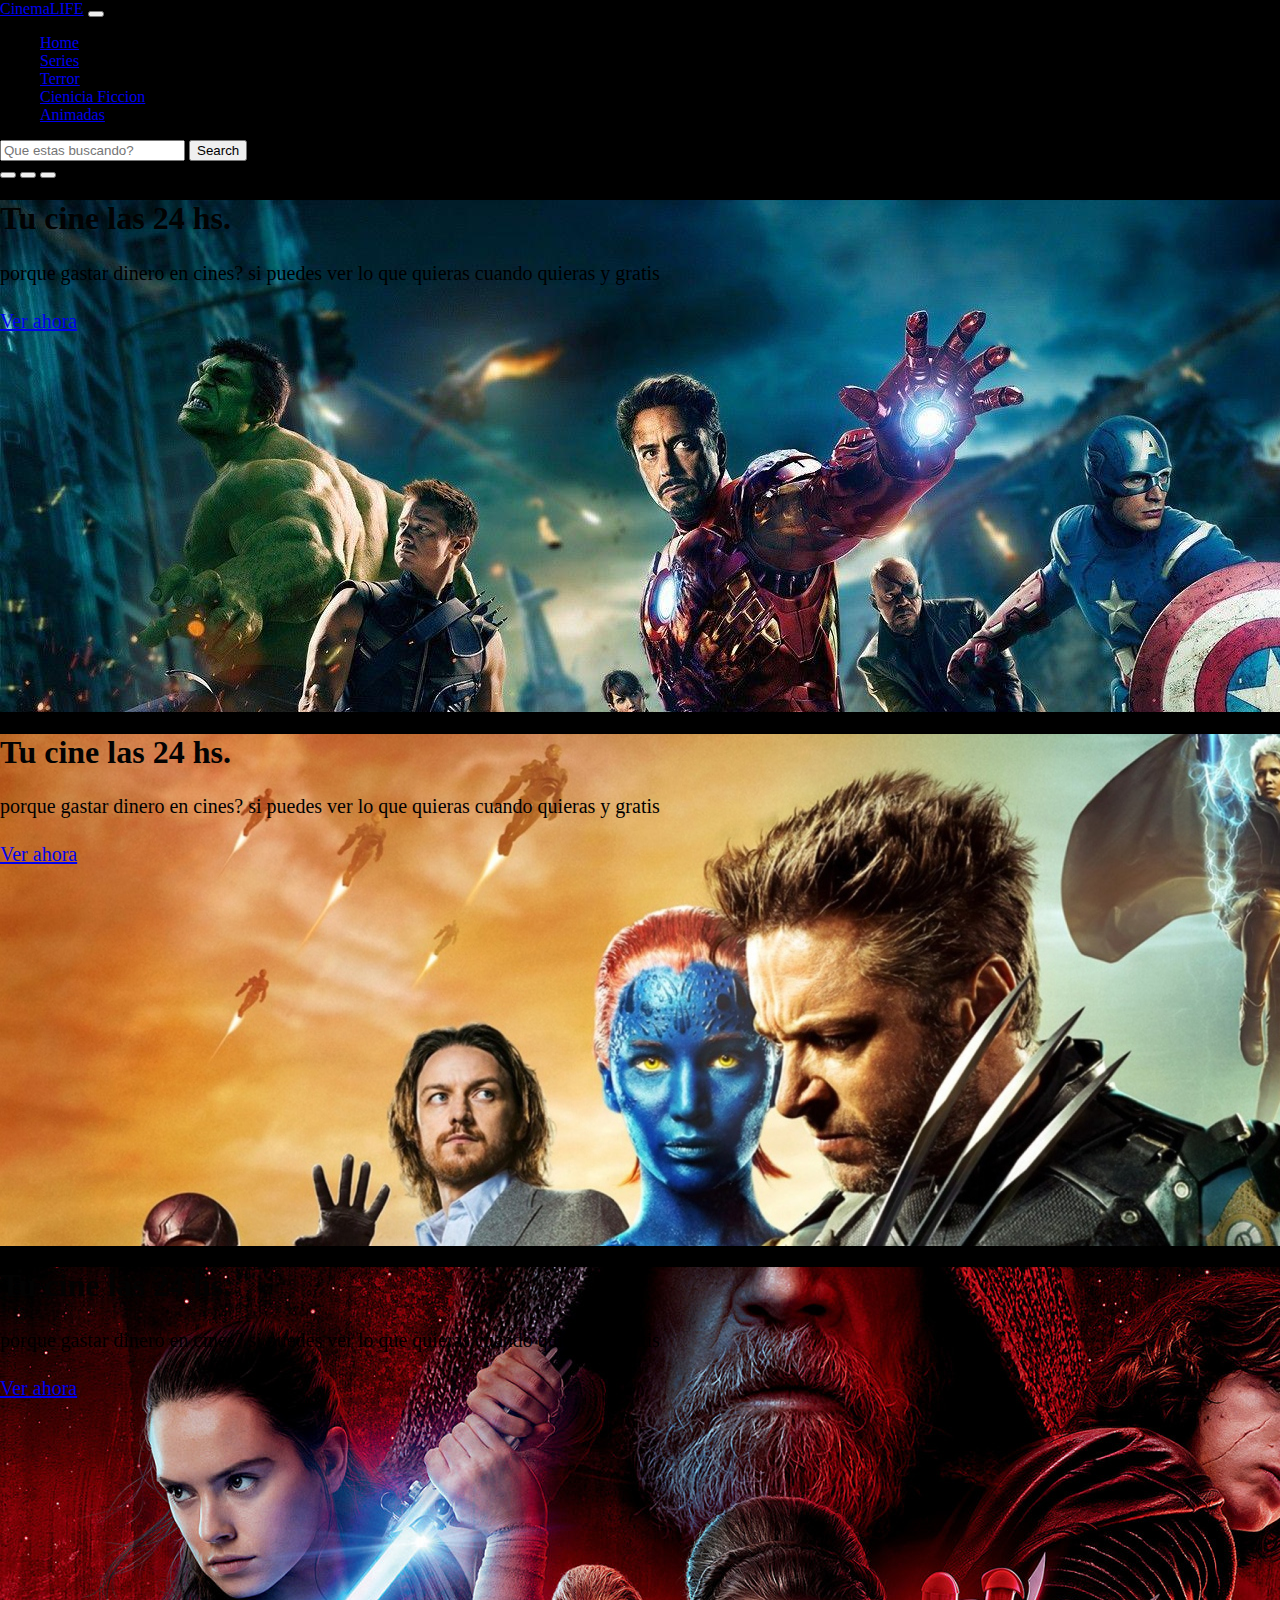
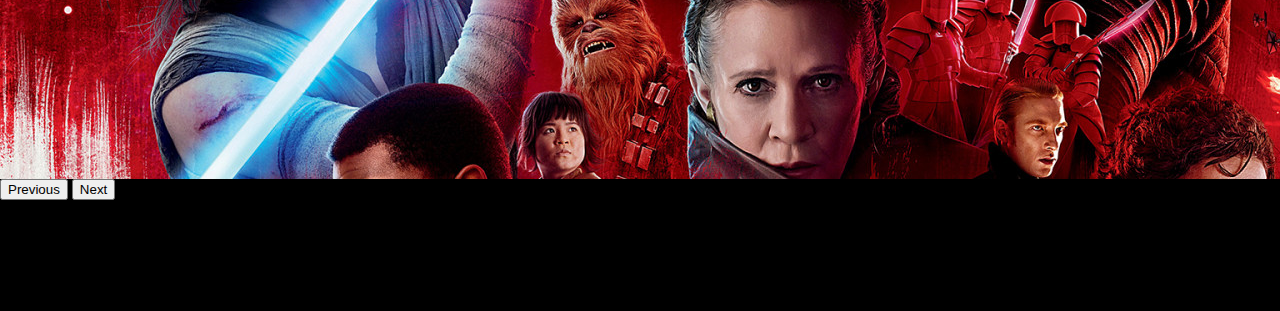
<file: index.html>
<!DOCTYPE html>
<html lang="en">

<head>
  <meta charset="UTF-8">
  <meta http-equiv="X-UA-Compatible" content="IE=edge">
  <meta name="viewport" content="width=device-width, initial-scale=1.0">
  <link rel="stylesheet" href="https://cdnjs.cloudflare.com/ajax/libs/font-awesome/5.15.2/css/all.min.css">
  <link href="https://cdn.jsdelivr.net/npm/bootstrap@5.0.0-beta3/dist/css/bootstrap.min.css" rel="stylesheet"
    integrity="sha384-eOJMYsd53ii+scO/bJGFsiCZc+5NDVN2yr8+0RDqr0Ql0h+rP48ckxlpbzKgwra6" crossorigin="anonymous">
  <link rel="stylesheet" href="./style.css">

  <title>APP DE PELICULAS</title>
</head>

<body class="bg-dark">

  <div class="error-container"></div>

  <div class="error"></div>
  <nav class="navbar navbar-expand-lg navbar-dark bg-dark">
    <div class="container-fluid">
      <a class="navbar-brand  logo" href="#">CinemaLIFE</a>
      <button class="navbar-toggler" type="button" data-bs-toggle="collapse" data-bs-target="#navbarScroll"
        aria-controls="navbarScroll" aria-expanded="false" aria-label="Toggle navigation">
        <span class="navbar-toggler-icon"></span>
      </button>
      <div class="collapse navbar-collapse" id="navbarScroll">
        <ul class="navbar-nav me-auto my-2 my-lg-0 navbar-nav-scroll" style="--bs-scroll-height: 100px;">
          <li class="nav-item">
            <a class="nav-link active" aria-current="page" href="index.html">Home</a>
          </li>
          <li class="nav-item">
            <a class="nav-link active" aria-current="page" target="_blank" href="pages/series.html">Series</a>
          </li>
          <li class="nav-item">
            <a class="nav-link active" aria-current="page" target="_blank" href="pages/terror.html">Terror</a>
          </li>
          <li class="nav-item">
            <a class="nav-link active" aria-current="page" target="_blank" href="pages/ficcion.html">Cienicia Ficcion
              
            </a>
          </li>
          <li class="nav-item">
            <a class="nav-link active" aria-current="page" target="_blank" href="pages/animadas.html">Animadas</a>
          </li>
        </ul>
        <form class="d-flex">
          <input class="form-control me-2 my-input" type="search" placeholder="Que estas buscando?" aria-label="Search">
          <button class="btn btn-success btn-search as" type="submit">Search</button>
        </form>
      </div>
    </div>
  </nav>
  <div id="myCarousel" class="carousel slide mb-4" data-bs-ride="carousel">
    <div class="carousel-indicators">
      <button type="button" data-bs-target="#myCarousel" data-bs-slide-to="0" class="active" aria-current="true"
        aria-label="Slide 1"></button>
      <button type="button" data-bs-target="#myCarousel" data-bs-slide-to="1" aria-label="Slide 2"></button>
      <button type="button" data-bs-target="#myCarousel" data-bs-slide-to="2" aria-label="Slide 3"></button>
    </div>
    <div class="carousel-inner">
      <div class="carousel-item active" style="background-image: url('img/Avengers.jpg');">
        <div class="container carousel-info"></div>
      </div>
      <div class="carousel-item" style="background-image: url('./img/Aquaman.jpg');">
        <div class="container carousel-info"></div>
      </div>
      <div class="carousel-item" style="background-image: url('./img/oblivion.jpg');">
        <div class="container carousel-info"></div>
      </div>
    </div>
    <button class="carousel-control-prev" type="button" data-bs-target="#myCarousel" data-bs-slide="prev">
      <span class="carousel-control-prev-icon" aria-hidden="true"></span>
      <span class="visually-hidden">Previous</span>
    </button>
    <button class="carousel-control-next" type="button" data-bs-target="#myCarousel" data-bs-slide="next">
      <span class="carousel-control-next-icon" aria-hidden="true"></span>
      <span class="visually-hidden">Next</span>
    </button>
  </div>
  <div class="cards-container">
    <h2 class="text-center text-light mb-4">Bienvenido a CinemaLIFE</h2>
    
    <div class="container-fluid">
      <div class="row new-row mt-1 mb-1"></div>
      <div class="row default-row mt-1 mb-1" id="row-1"></div>
      <div class="row default-row mt-1 mb-1" id="row-2"></div>
    </div>
  </div>

  <template class="carousel-template">
    <div class="carousel-caption text-start">
      <h1>Tu cine las 24 hs.</h1>
      <p>porque gastar dinero en cines? si puedes ver lo que quieras cuando quieras y gratis</p>
      <p><a class="btn btn-lg btn-primary" href="#">Ver ahora</a></p>
    </div>
  </template>

  <template class="error-template">
    <div class="alert alert-danger alert-error mb-0 alert-dismissible fade show" role="alert">
      <button type="button" class="btn-close" data-bs-dismiss="alert" aria-label="Close"></button>
    </div>
  </template>

  <template class="card-template">
    <div class="col-xs-6 col-sm-6 col-md-4 col-lg-3 col-xxl mb-lg-2 mb-sm-2">
      <div class="card border-secondary">
        <img class="card-img-top img-test" alt="...">
        <div class="card-body bg-dark text-white">
          <h5 class="card-title">Card title</h5>
          <p class="card-text">VER PELICULAS Y SERIES ONLINE EN ALTA DEFINICION</p>
          <a href="#" class="btn btn-light">Ver ahora</a>
        </div>
      </div>
    </div>
  </template>

  <script src="https://cdn.jsdelivr.net/npm/bootstrap@5.0.0-beta3/dist/js/bootstrap.bundle.min.js"
    integrity="sha384-JEW9xMcG8R+pH31jmWH6WWP0WintQrMb4s7ZOdauHnUtxwoG2vI5DkLtS3qm9Ekf"
    crossorigin="anonymous"></script>
  <script src="./js/index.js" type="module"></script>
</body>

</html>
</file>
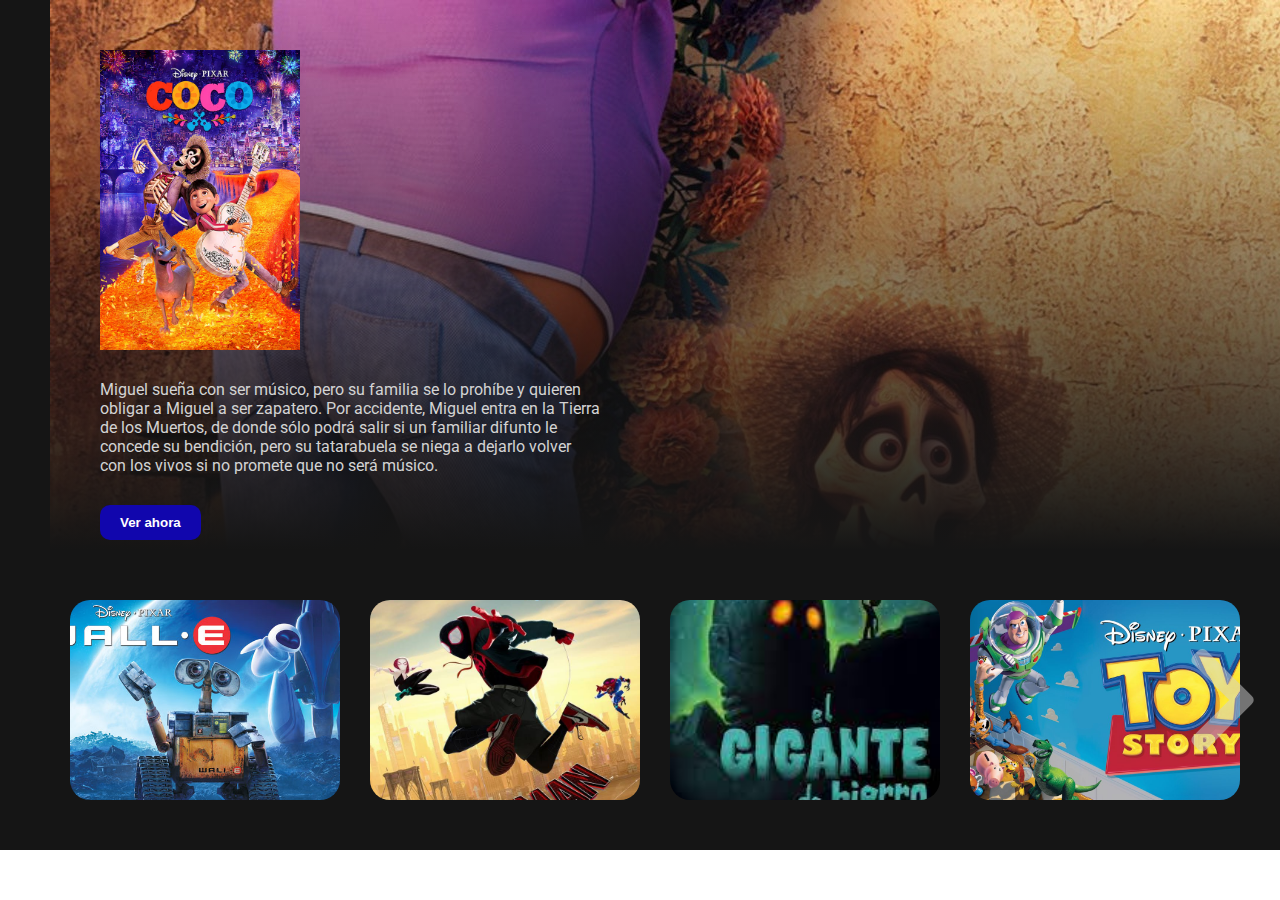
<file: pages/animadas.html>
<html lang="en">

<head>
    <meta charset="UTF-8">
    <meta http-equiv="X-UA-Compatible" content="IE=edge">
    <meta name="viewport" content="width=device-width, initial-scale=1.0">
    <link rel="stylesheet" href="estilo.css">
    <link
        href="https://fonts.googleapis.com/css2?family=Roboto:wght@100;300;400;500;700;900&family=Sen:wght@400;700;800&display=swap"
        rel="stylesheet">
    <link rel="stylesheet" href="https://cdnjs.cloudflare.com/ajax/libs/font-awesome/5.15.2/css/all.min.css">
    <title>ANIMADAS</title>
</head>

<body>
    <div class="container">
        <div class="content-container">
            <div class="featured-content"
                style="background: linear-gradient(to bottom, rgba(0,0,0,0), #151515), url('img/coco.jpg');">
                <img class="featured-title" src="img/coco1.webp" alt="">
                <p class="featured-desc">Miguel sueña con ser músico, pero su familia se lo prohíbe y quieren obligar a Miguel a ser zapatero. Por accidente, Miguel entra en la Tierra de los Muertos, de donde sólo podrá salir si un familiar difunto le concede su bendición, pero su tatarabuela se niega a dejarlo volver con los vivos si no promete que no será músico.</p>
                <button class="featured-button">Ver ahora</button>
            </div>
            <div class="movie-list-container">
                
                <div class="movie-list-wrapper">
                    <div class="movie-list">
                        <div class="movie-list-item">
                            <img class="movie-list-item-img" src="img/wally.jpg" alt="">
                            <span class="movie-list-item-title">Wall-e</span>
                            <p class="movie-list-item-desc">Tras cientos de años haciendo aquello para lo que fue construido: limpiar el planeta de basura, el pequeño robot Wall-e tiene una nueva misión cuando conoce a Eva.</p>
                            <button class="movie-list-item-button">Ver ahora</button>
                        </div>
                        <div class="movie-list-item">
                            <img class="movie-list-item-img" src="img/spidrman.jfif" alt="">
                            <span class="movie-list-item-title">Spiderman </span>
                            <p class="movie-list-item-desc">Luego de ser mordido por una araña radioactiva, el joven Miles Morales desarrolla misteriosos poderes que lo transforman en el Hombre Araña.</p>
                            <button class="movie-list-item-button">Ver ahora</button>
                        </div>
                        <div class="movie-list-item">
                            <img class="movie-list-item-img" src="img/hierro.jfif" alt="">
                            <span class="movie-list-item-title">Gigante de hierro</span>
                            <p class="movie-list-item-desc">Un malévolo agente gubernamental amenaza con destruir la amistad entre un chico y un robot alienígena gigante en Maine en 1957.</p>
                            <button class="movie-list-item-button">Ver ahora</button>
                        </div>
                        <div class="movie-list-item">
                            <img class="movie-list-item-img" src="img/toy.jpg" alt="">
                            <span class="movie-list-item-title">Toy story</span>
                            <p class="movie-list-item-desc">Los juguetes de Andy, un niño de seis años, temen que un nuevo regalo les sustituya en el corazón de su dueño. </p>
                            <button class="movie-list-item-button">Ver ahora</button>
                        </div>
                        <div class="movie-list-item">
                            <img class="movie-list-item-img" src="img/rey.jfif" alt="">
                            <span class="movie-list-item-title">El Rey leon</span>
                            <p class="movie-list-item-desc">Tras la muerte de su padre, Simba deberá enfrentarse a su tío para recuperar el trono de Rey de la Selva. Timón y Pumba le acompañarán en su misión.                            </p>
                            <button class="movie-list-item-button">Ver ahora</button>
                        </div>
                    </div>
                    <i class="fas fa-chevron-right arrow"></i>
    <script src="app.js"></script>
</body>

</html>
</file>
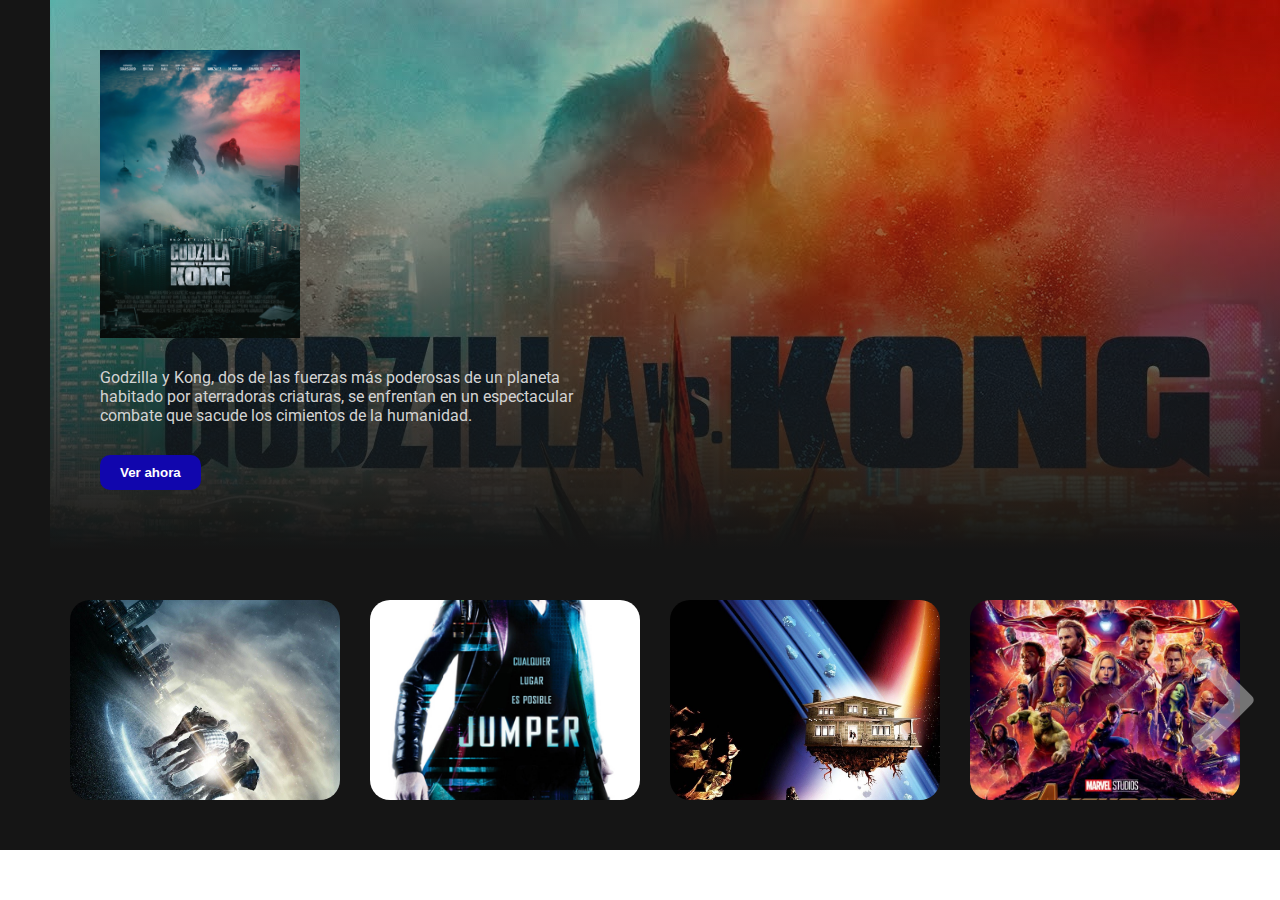
<file: pages/ficcion.html>
<html lang="en">

<head>
    <meta charset="UTF-8">
    <meta http-equiv="X-UA-Compatible" content="IE=edge">
    <meta name="viewport" content="width=device-width, initial-scale=1.0">
    <link rel="stylesheet" href="estilo.css">
    <link
        href="https://fonts.googleapis.com/css2?family=Roboto:wght@100;300;400;500;700;900&family=Sen:wght@400;700;800&display=swap"
        rel="stylesheet">
    <link rel="stylesheet" href="https://cdnjs.cloudflare.com/ajax/libs/font-awesome/5.15.2/css/all.min.css">
    <title>CIENCIA FICCION</title>
</head>

<body>
    <div class="container">
        <div class="content-container">
            <div class="featured-content"
                style="background: linear-gradient(to bottom, rgba(0,0,0,0), #151515), url('img/maxresdefault.jpg');">
                <img class="featured-title" src="img/3097205.jpg" alt="">
                <p class="featured-desc">Godzilla y Kong, dos de las fuerzas más poderosas de un planeta habitado por aterradoras criaturas, se enfrentan en un espectacular combate que sacude los cimientos de la humanidad.</p>
                <button class="featured-button">Ver ahora</button>
            </div>
            <div class="movie-list-container">
                
                <div class="movie-list-wrapper">
                    <div class="movie-list">
                        <div class="movie-list-item">
                            <img class="movie-list-item-img" src="img/ayer.jfif" alt="">
                            <span class="movie-list-item-title">Project Almanac
                            </span>
                            <p class="movie-list-item-desc">Gracias a un sorprendente descubrimiento, un grupo de amigos construyen una máquina del tiempo y comienzan a viajar al pasado alterando, poco a poco, el curso del futuro.</p>
                            <button class="movie-list-item-button">Ver ahora</button>
                        </div>
                        <div class="movie-list-item">
                            <img class="movie-list-item-img" src="img/jumper.jpg" alt="">
                            <span class="movie-list-item-title">Jumper</span>
                            <p class="movie-list-item-desc">David Rice es un joven que tiene el misterioso poder de teletransportarse a cualquier lugar del mundo. Por esta razón, será perseguido por una organización secreta cuya misión es acabar con todos aquellos que posean esta habilidad.</p>
                            <button class="movie-list-item-button">Ver ahora</button>
                        </div>
                        <div class="movie-list-item">
                            <img class="movie-list-item-img" src="img/zathura.jfif" alt="">
                            <span class="movie-list-item-title">Zathura </span>
                            <p class="movie-list-item-desc">Dos hermanos encuentran un juego de mesa llamado Zathura. Danny empieza a jugar solo y, desde la primera jugada, se da cuenta de que no es un juego de mesa normal.</p>
                            <button class="movie-list-item-button">Ver ahora</button>
                        </div>
                        <div class="movie-list-item">
                            <img class="movie-list-item-img" src="img/avengers.jfif" alt="">
                            <span class="movie-list-item-title">Avengers</span>
                            <p class="movie-list-item-desc">Los superhéroes se alían para vencer al poderoso Thanos, el peor enemigo al que se han enfrentado. Si Thanos logra reunir las seis gemas del infinito: poder, tiempo, alma, realidad, mente y espacio, nadie podrá detenerlo. </p>
                            <button class="movie-list-item-button">Ver ahora</button>
                        </div>
                        <div class="movie-list-item">
                            <img class="movie-list-item-img" src="img/alien.jfif" alt="">
                            <span class="movie-list-item-title">Alien</span>
                            <p class="movie-list-item-desc">Tras acudir a una llamada de ayuda, la tripulación (Tom Skerritt, Sigourney Weaver, John Hurt) encuentra una voraz y horrible criatura abordo de una nave espacial.</p>
                            <button class="movie-list-item-button">Ver ahora</button>
                        </div>
                    </div>
                    <i class="fas fa-chevron-right arrow"></i>
    <script src="app.js"></script>
</body>

</html>
</file>
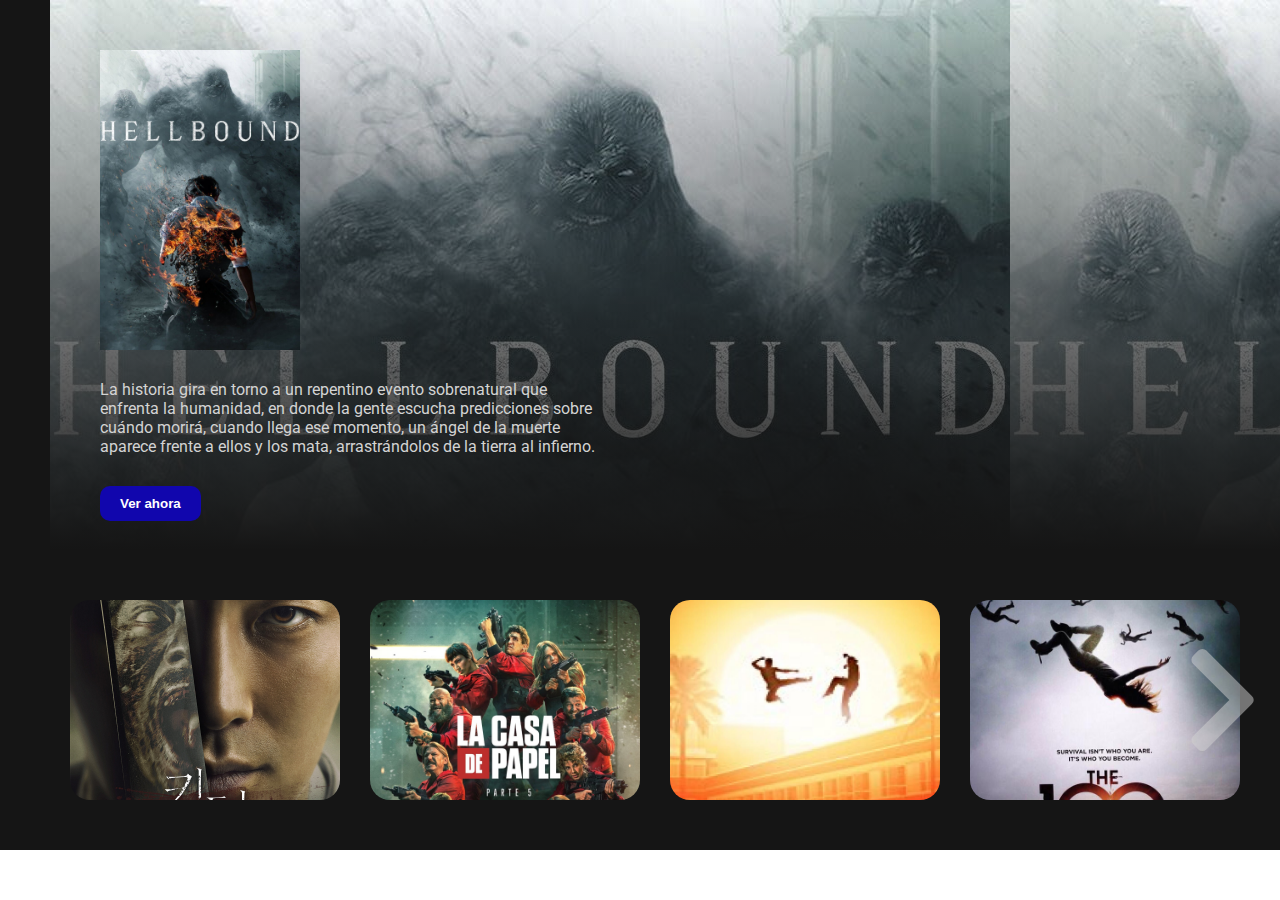
<file: pages/series.html>
<html lang="en">

<head>
    <meta charset="UTF-8">
    <meta http-equiv="X-UA-Compatible" content="IE=edge">
    <meta name="viewport" content="width=device-width, initial-scale=1.0">
    <link rel="stylesheet" href="estilo.css">
    <link
        href="https://fonts.googleapis.com/css2?family=Roboto:wght@100;300;400;500;700;900&family=Sen:wght@400;700;800&display=swap"
        rel="stylesheet">
    <link rel="stylesheet" href="https://cdnjs.cloudflare.com/ajax/libs/font-awesome/5.15.2/css/all.min.css">
    <title>SERIES</title>
</head>

<body>
    <div class="container">
        <div class="content-container">
            <div class="featured-content"
                style="background: linear-gradient(to bottom, rgba(0,0,0,0), #151515), url('img/series.jfif');">
                <img class="featured-title" src="img/series.jfif" alt="">
                <p class="featured-desc">La historia gira en torno a un repentino evento sobrenatural que enfrenta la humanidad, en donde la gente escucha predicciones sobre cuándo morirá, 
                    cuando llega ese momento, un ángel de la muerte aparece frente a ellos y los mata, arrastrándolos de la tierra al infierno.</p>
                <button class="featured-button">Ver ahora</button>
            </div>
            <div class="movie-list-container">
                
                <div class="movie-list-wrapper">
                    <div class="movie-list">
                        <div class="movie-list-item">
                            <img class="movie-list-item-img" src="img/kingdom.jpg" alt="">
                            <span class="movie-list-item-title">Kingdom</span>
                            <p class="movie-list-item-desc">Extraños rumores sobre un rey enfermo se apoderan de un reino mientras una misteriosa plaga comienza a extenderse.</p>
                            <button class="movie-list-item-button">Ver ahora</button>
                        </div>
                        <div class="movie-list-item">
                            <img class="movie-list-item-img" src="img/lacasadepapel.jpeg" alt="">
                            <span class="movie-list-item-title">La casa de papel</span>
                            <p class="movie-list-item-desc">Una banda organizada de ladrones se propone cometer el atraco del siglo en la Fábrica Nacional de Moneda y Timbre.</p>
                            <button class="movie-list-item-button">Ver ahora</button>
                        </div>
                        <div class="movie-list-item">
                            <img class="movie-list-item-img" src="img/cobra-kai.jpg" alt="">
                            <span class="movie-list-item-title">Cobra Kai</span>
                            <p class="movie-list-item-desc">Treinta y cuatro años después de los eventos del torneo de karate All Valley de 1984, Johnny Lawrence busca la redención al abrir un dojo Cobra Kai.</p>
                            <button class="movie-list-item-button">Ver ahora</button>
                        </div>
                        <div class="movie-list-item">
                            <img class="movie-list-item-img" src="img/the 100.jpg" alt="">
                            <span class="movie-list-item-title">The 100</span>
                            <p class="movie-list-item-desc">Un apocalipsis nuclear destruye la vida humana en la Tierra. Los únicos supervivientes son los habitantes de las estaciones espaciales internacionales. </p>
                            <button class="movie-list-item-button">Ver ahora</button>
                        </div>
                        <div class="movie-list-item">
                            <img class="movie-list-item-img" src="img/AQUINO.jpg" alt="">
                            <span class="movie-list-item-title">AQNQV</span>
                            <p class="movie-list-item-desc">Comedia que se basa en las aventuras y desventuras que surgen en una loca comunidad de vecinos que viven en un pequeño edificio de tres pisos de la calle Desengaño 21.</p>
                            <button class="movie-list-item-button">Ver ahora</button>
                        </div>
                    </div>
                    <i class="fas fa-chevron-right arrow"></i>
    <script src="app.js"></script>
</body>

</html>
</file>
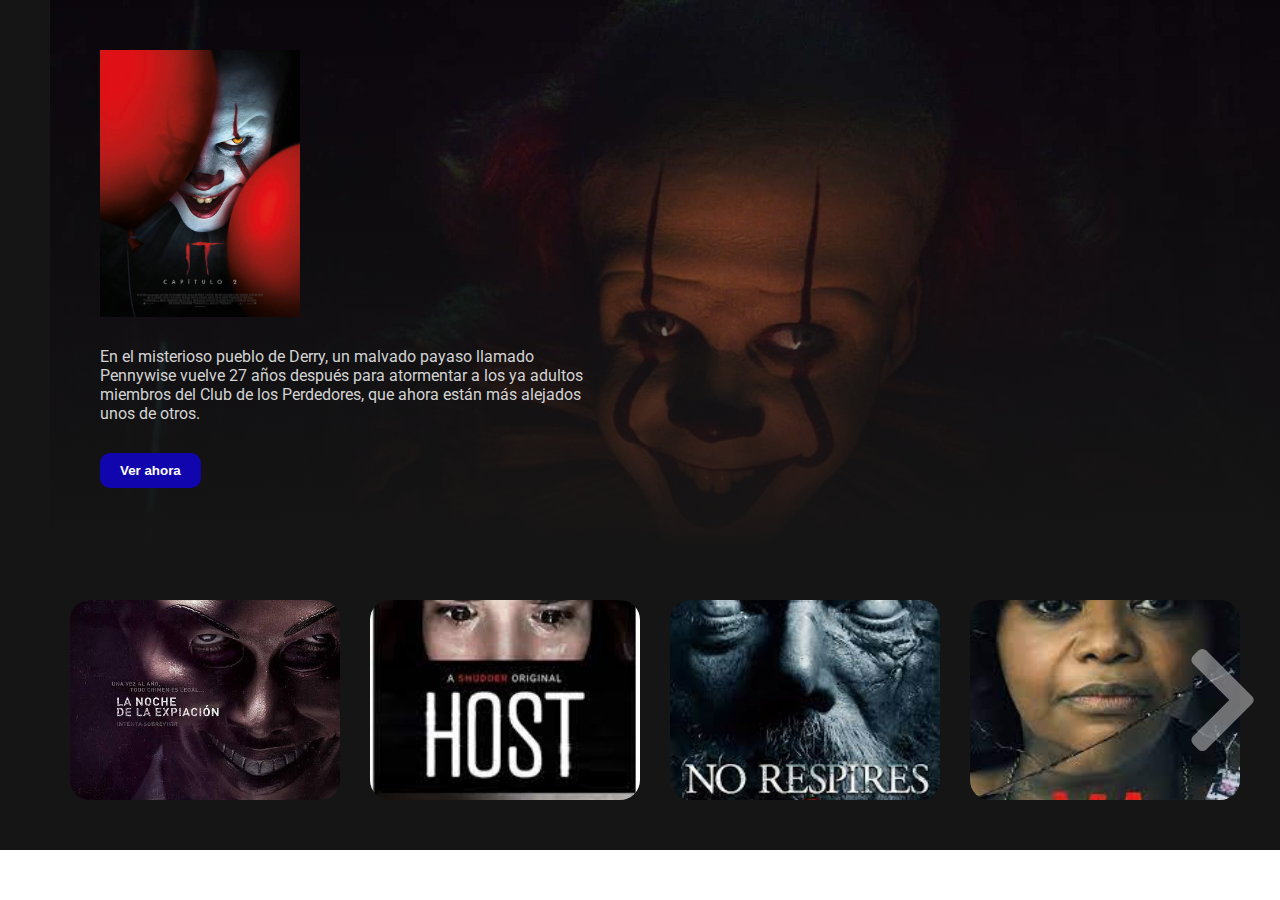
<file: pages/terror.html>
<html lang="en">

<head>
    <meta charset="UTF-8">
    <meta http-equiv="X-UA-Compatible" content="IE=edge">
    <meta name="viewport" content="width=device-width, initial-scale=1.0">
    <link rel="stylesheet" href="estilo.css">
    <link
        href="https://fonts.googleapis.com/css2?family=Roboto:wght@100;300;400;500;700;900&family=Sen:wght@400;700;800&display=swap"
        rel="stylesheet">
    <link rel="stylesheet" href="https://cdnjs.cloudflare.com/ajax/libs/font-awesome/5.15.2/css/all.min.css">
    <title>TERROR</title>
</head>

<body>
    <div class="container">
        <div class="content-container">
            <div class="featured-content"
                style="background: linear-gradient(to bottom, rgba(0,0,0,0), #151515), url('img/it\ 1.jpeg');">
                <img class="featured-title" src="img/it 2.jpg" alt="">
                <p class="featured-desc">En el misterioso pueblo de Derry, un malvado payaso llamado Pennywise vuelve 27 años después para atormentar a los ya adultos miembros del Club de los Perdedores, que ahora están más alejados unos de otros.</p>
                <button class="featured-button">Ver ahora</button>
            </div>
            <div class="movie-list-container">
                
                <div class="movie-list-wrapper">
                    <div class="movie-list">
                        <div class="movie-list-item">
                            <img class="movie-list-item-img" src="img/purga.jfif" alt="">
                            <span class="movie-list-item-title">The purge</span>
                            <p class="movie-list-item-desc">Año 2022. En una futura sociedad despótica, el régimen político, llamado Nueva Fundación de los padres de América, ha decidido implantar una medida catártica: la purga anual, según la cual una noche al año se puede cometer cualquier clase de crimen, sin tener que responder ante la justicia.</p>
                            <button class="movie-list-item-button">Ver ahora</button>
                        </div>
                        <div class="movie-list-item">
                            <img class="movie-list-item-img" src="img/host.jfif" alt="">
                            <span class="movie-list-item-title">Host</span>
                            <p class="movie-list-item-desc">Un grupo de amigos hace una sesión de espiritismo por Zoom durante la cuarentena. La sesión les lleva a vivir experiencias aterradoras cuando un espíritu aterrador invade sus casas.</p>
                            <button class="movie-list-item-button">Ver ahora</button>
                        </div>
                        <div class="movie-list-item">
                            <img class="movie-list-item-img" src="img/no rpsires.jfif" alt="">
                            <span class="movie-list-item-title">No respires 2</span>
                            <p class="movie-list-item-desc">Un veterano ciego debe usar su entrenamiento militar para salvar a un joven huérfano de un grupo de matones que irrumpen en su casa.
                            </p>
                            <button class="movie-list-item-button">Ver ahora</button>
                        </div>
                        <div class="movie-list-item">
                            <img class="movie-list-item-img" src="img/ma.jfif" alt="">
                            <span class="movie-list-item-title">Ma</span>
                            <p class="movie-list-item-desc">Una mujer solitaria se hace amiga de unos adolescentes y les permite hacer fiestas en su casa. Sin embargo, una serie de sucesos desconcertantes los llevan a cuestionar las verdaderas intenciones de la, en apariencia, inofensiva anfitriona. </p>
                            <button class="movie-list-item-button">Ver ahora</button>
                        </div>
                        <div class="movie-list-item">
                            <img class="movie-list-item-img" src="img/Nosotros-494435408-large.jpg" alt="">
                            <span class="movie-list-item-title">Nosotros</span>
                            <p class="movie-list-item-desc">Adelaide Wilson, su marido y sus dos hijos visitan la casa en la que ella creció junto a la playa. Allí, Adelaide tiene un presentimiento siniestro que precede a un encuentro espeluznante: cuatro enmascarados se presentan ante su casa.</p>
                            <button class="movie-list-item-button">Ver ahora</button>
                        </div>
                    </div>
                    <i class="fas fa-chevron-right arrow"></i>
    <script src="app.js"></script>
</body>

</html>
</file>
<file: style.css>
body {
  margin: 0;
  padding: 0;
  background-color: black;
}
h1{
  color: rgb(3, 3, 3);
}

.card img {
  max-height: 18rem;
  min-height: 18rem;
}

.row {
  margin-bottom: 20px;
}

.new-row {
  display: none;
}

.carousel {
  margin-bottom: 4rem;
}

.carousel-caption {
  bottom: 3rem;
  z-index: 10;
}

.carousel-item {
  height: 32rem;
}
.carousel-item > img {
  position: absolute;
  top: 0;
  left: 0;
  min-width: 100%;
  height: 32rem;
}

@media (min-width: 40em) {
  .carousel-caption p {
    margin-bottom: 1.25rem;
    font-size: 1.25rem;
    line-height: 1.4;
  }
} 

.btn-light {
  color: rgb(255, 255, 255);
  background-color: #1106ad;
  border-color: #fbfbfb;
}
</file>
<file: pages/estilo.css>
* {
    margin: 0;
  }
  
  body {
    font-family: "Roboto", sans-serif;
  }
  
  .sidebar {
    width: 50px;
    height: 100%;
    background-color: black;
    position: fixed;
    top: 0;
    display: flex;
    flex-direction: column;
    align-items: center;
    padding-top: 60px;
  }
  
 
  
  .container {
    background-color: #151515;
    min-height: calc(100vh - 50px);
    color: white;
  }
  
  .content-container {
    margin-left: 50px;
  }
  
  .featured-content {
    height: 50vh;
    padding: 50px;
  }
  
  .featured-title {
    width: 200px;
  }
  
  .featured-desc {
    width: 500px;
    color: lightgray;
    margin: 30px 0;
  }
  
  .featured-button {
    background-color: #1106ad;
    color: white;
    padding: 10px 20px;
    border-radius: 10px;
    border: none;
    outline: none;
    font-weight: bold;
  }
  
  .movie-list-container {
    padding: 0 20px;
  }
  
  .movie-list-wrapper {
    position: relative;
    overflow: hidden;
  }
  
  .movie-list {
    display: flex;
    align-items: center;
    height: 300px;
    transform: translateX(0);
    transition: all 1s ease-in-out;
  }
  
  .movie-list-item {
    margin-right: 30px;
    position: relative;
  }
  
  .movie-list-item:hover .movie-list-item-img {
    transform: scale(1.2);
    margin: 0 30px;
    opacity: 0.5;
  }
  
  .movie-list-item:hover .movie-list-item-title,
  .movie-list-item:hover .movie-list-item-desc,
  .movie-list-item:hover .movie-list-item-button {
    opacity: 1;
  }
  
  .movie-list-item-img {
    transition: all 1s ease-in-out;
    width: 270px;
    height: 200px;
    object-fit: cover;
    border-radius: 20px;
  }
  
  .movie-list-item-title {
    background-color: #333;
    padding: 0 10px;
    font-size: 32px;
    font-weight: bold;
    position: absolute;
    top: 10%;
    left: 50px;
    opacity: 0;
    transition: 1s all ease-in-out;
  }
  
  .movie-list-item-desc {
    background-color: #333;
    padding: 10px;
    font-size: 14px;
    position: absolute;
    top: 30%;
    left: 50px;
    width: 230px;
    opacity: 0;
    transition: 1s all ease-in-out;
  }
  
  .movie-list-item-button {
    padding: 10px;
    background-color: #1106ad;
    color: white;
    border-radius: 10px;
    outline: none;
    border: none;
    cursor: pointer;
    position: absolute;
    bottom: 20px;
    left: 50px;
    opacity: 0;
    transition: 1s all ease-in-out;
  }
  
  .arrow {
    font-size: 120px;
    position: absolute;
    top: 90px;
    right: 0;
    color: lightgray;
    opacity: 0.5;
    cursor: pointer;
  }
  
  .container.active {
    background-color: white;
  }
  
  .movie-list-title.active {
    color: black;
  }
  
  .navbar-container.active {
    background-color: white;
  
    color: black;
  }
  
  .sidebar.active{
      background-color: white;
  }
  
  .left-menu-icon.active{
      color: black;
  }
  
  
  @media only screen and (max-width: 940px){
      .menu-container{
          display: none;
      }
  }
</file>
